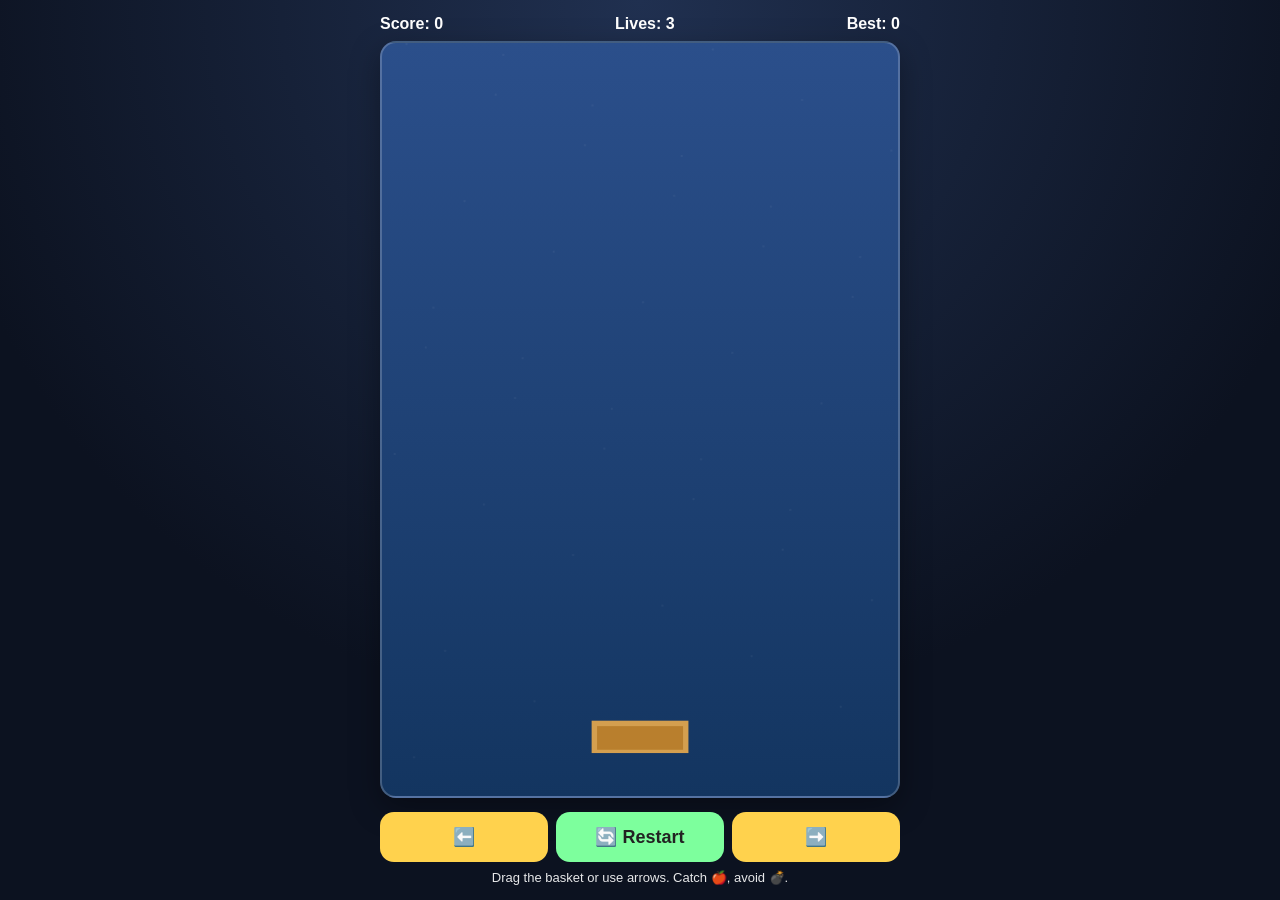
<file: index.html>
<!doctype html>
<html lang="en">
<head>
  <meta charset="UTF-8" />
  <meta name="viewport" content="width=device-width, initial-scale=1, viewport-fit=cover, user-scalable=no" />
  <title>Fruit Catcher</title>
  <style>
    :root { color-scheme: dark; }
    * { box-sizing: border-box; -webkit-tap-highlight-color: transparent; }
    body {
      margin: 0;
      font-family: -apple-system, BlinkMacSystemFont, "Segoe UI", Roboto, sans-serif;
      background: radial-gradient(circle at top, #203050, #0c1220 65%);
      color: #fff;
      min-height: 100svh;
      display: grid;
      place-items: center;
      padding: 8px;
    }
    .wrap { width: min(100vw - 16px, 520px); }
    .hud { display:flex; justify-content:space-between; margin-bottom:8px; font-weight:700; }
    canvas {
      width: 100%;
      height: auto;
      border-radius: 16px;
      border: 2px solid rgba(255,255,255,.2);
      touch-action: none;
      background: linear-gradient(#2b4f8b, #133560);
      box-shadow: 0 10px 30px rgba(0,0,0,.35);
    }
    .controls { display:grid; grid-template-columns:1fr 1fr 1fr; gap:8px; margin-top:10px; }
    button {
      border:0; border-radius:14px; padding:14px 10px; font-size:18px; font-weight:800;
      background:#ffd24d; color:#222;
    }
    #restart { background:#7dff9d; }
    .hint { text-align:center; opacity:.9; margin-top:8px; font-size:13px; }
  </style>
</head>
<body>
  <div class="wrap">
    <div class="hud">
      <div>Score: <span id="score">0</span></div>
      <div>Lives: <span id="lives">3</span></div>
      <div>Best: <span id="best">0</span></div>
    </div>
    <canvas id="game" width="480" height="700" aria-label="Fruit Catcher Game"></canvas>
    <div class="controls">
      <button id="left">⬅️</button>
      <button id="restart">🔄 Restart</button>
      <button id="right">➡️</button>
    </div>
    <div class="hint">Drag the basket or use arrows. Catch 🍎, avoid 💣.</div>
  </div>
  <script src="game.js"></script>
</body>
</html>
</file>
